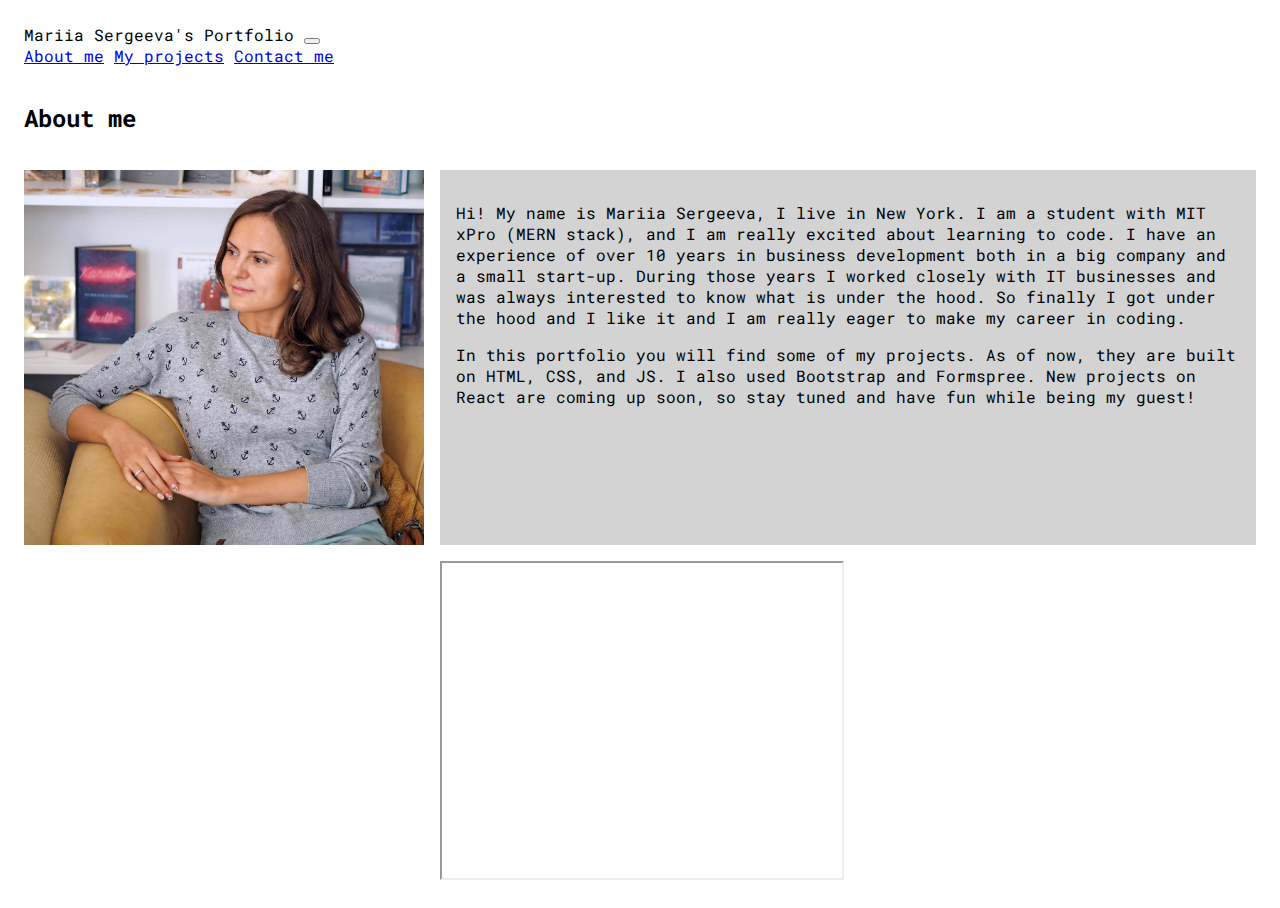
<file: index.html>
<!DOCTYPE html>
<html lang="en">
<head>
    <meta charset="UTF-8">
    <meta http-equiv="X-UA-Compatible" content="IE=edge">
    <meta name="viewport" content="width=device-width, initial-scale=1.0">
    
    <!--Bootstrap CSS-->
    <link href="https://cdn.jsdelivr.net/npm/bootstrap@5.1.3/dist/css/bootstrap.min.css" rel="stylesheet" integrity="sha384-1BmE4kWBq78iYhFldvKuhfTAU6auU8tT94WrHftjDbrCEXSU1oBoqyl2QvZ6jIW3" crossorigin="anonymous">

    <link rel="stylesheet" type="text/css" href="./styles.css">

    <!--Roboto Mono 300 Google font-->
    <link rel="preconnect" href="https://fonts.googleapis.com"> 
    <link rel="preconnect" href="https://fonts.gstatic.com" crossorigin> 
    <link href="https://fonts.googleapis.com/css2?family=Roboto+Mono:wght@300&display=swap" rel="stylesheet">

    <title>Mariia's Portfolio</title>
</head>
<body>
  <div class="wrapper-index">
    <!--Navbar-->
    <nav class="navbar navbar-index sticky-top navbar-expand-lg navbar-light bg-light">
        <div class="container-fluid">
          <a class="navbar-brand">Mariia Sergeeva's Portfolio</a>
          <button class="navbar-toggler" type="button" data-bs-toggle="collapse" data-bs-target="#navbarNavAltMarkup" aria-controls="navbarNavAltMarkup" aria-expanded="false" aria-label="Toggle navigation">
            <span class="navbar-toggler-icon"></span>
          </button>
          <div class="collapse navbar-collapse" id="navbarNavAltMarkup">
            <div class="navbar-nav">
              <a class="nav-link active" aria-current="page" href="./index.html">About me</a>
              <a class="nav-link" href="./projects.html">My projects</a>
              <a class="nav-link" href="./contacts.html">Contact me</a>
            </div>
          </div>
        </div>
    </nav>

    <!--About-->
    <h2 id="header-index">About me</h2>
    <img src="./images/bioPic.jpg" alt="Bio Pic" width=100% id="biopic">
    <div id="about">
      <p>Hi! My name is Mariia Sergeeva, I live in New York. I am a student with MIT xPro (MERN stack), and I am really excited about learning to code. I have an experience of over 10 years in business development both in a big company and a small start-up.  During those years I worked closely with IT businesses and was always interested to know what is under the hood. So finally I got under the hood and I like it and I am really eager to make my career in coding.</p>
      <p>In this portfolio you will find some of my projects. As of now, they are built on HTML, CSS, and JS. I also used Bootstrap and Formspree. New projects on React are coming up soon, so stay tuned and have fun while being my guest!</p>
    </div>
    <div id="iframe">
      <iframe width=100% height="315" src="https://www.youtube.com/embed/-kBl8L1RZD8" allow="fullscreen">
      </iframe> 
    </div>   
  </div>

  <!--Bootstrap JS-->
  <script src="https://cdn.jsdelivr.net/npm/bootstrap@5.1.3/dist/js/bootstrap.bundle.min.js" integrity="sha384-ka7Sk0Gln4gmtz2MlQnikT1wXgYsOg+OMhuP+IlRH9sENBO0LRn5q+8nbTov4+1p" crossorigin="anonymous"></script>
</body>
</html>
</file>
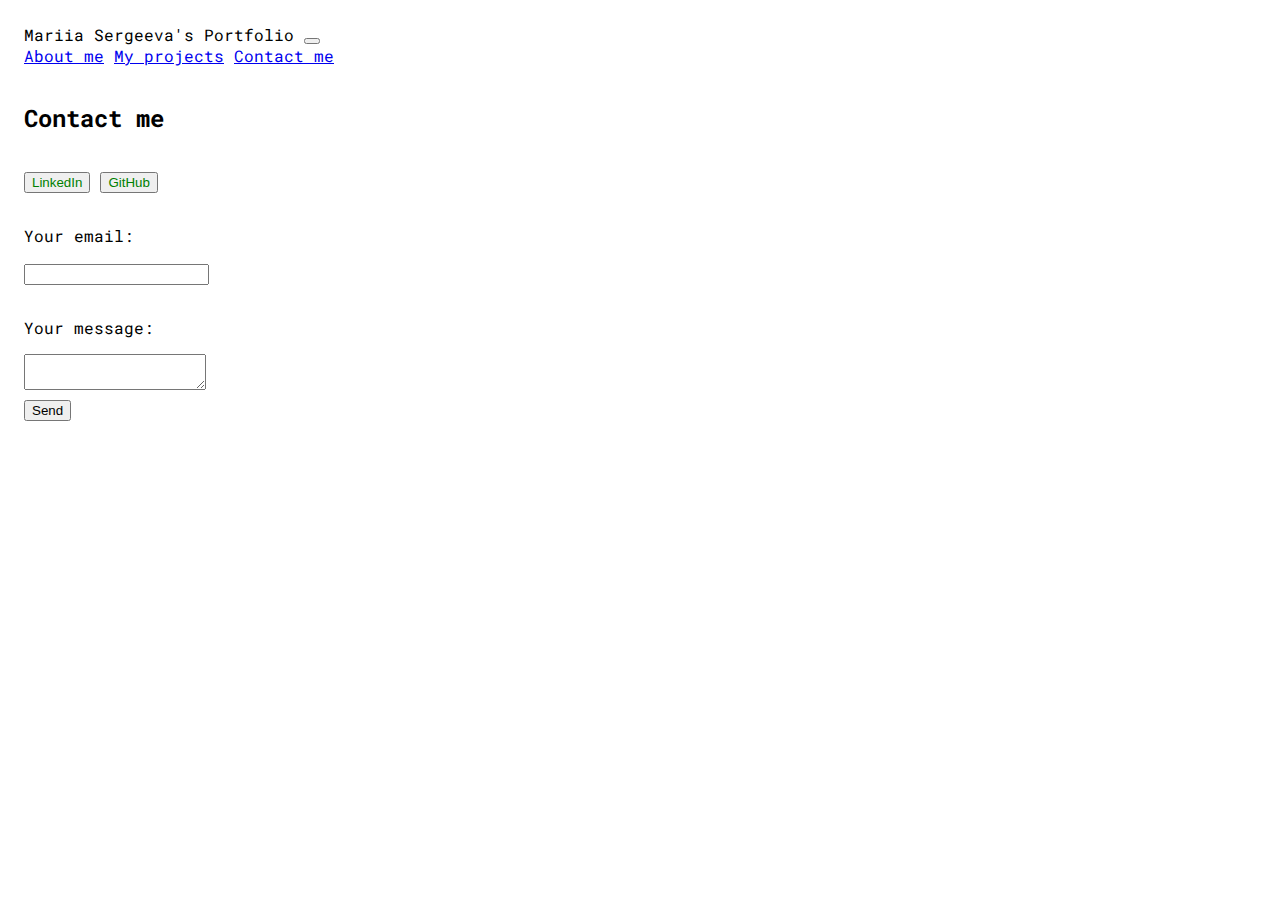
<file: contacts.html>
<!DOCTYPE html>
<html lang="en">
<head>
    <meta charset="UTF-8">
    <meta http-equiv="X-UA-Compatible" content="IE=edge">
    <meta name="viewport" content="width=device-width, initial-scale=1.0">
    
    <!--Bootstrap CSS-->
    <link href="https://cdn.jsdelivr.net/npm/bootstrap@5.1.3/dist/css/bootstrap.min.css" rel="stylesheet" integrity="sha384-1BmE4kWBq78iYhFldvKuhfTAU6auU8tT94WrHftjDbrCEXSU1oBoqyl2QvZ6jIW3" crossorigin="anonymous">

    <link rel="stylesheet" type="text/css" href="./styles.css">

    <!--Roboto Mono 300 Google font-->
    <link rel="preconnect" href="https://fonts.googleapis.com"> 
    <link rel="preconnect" href="https://fonts.gstatic.com" crossorigin> 
    <link href="https://fonts.googleapis.com/css2?family=Roboto+Mono:wght@300&display=swap" rel="stylesheet">

    <title>Mariia's Portfolio</title>
</head>
<body>
  <div class="wrapper-contacts">
    <!--Navbar-->
    <nav class="navbar navbar-contacts sticky-top navbar-expand-lg navbar-light bg-light">
        <div class="container-fluid">
          <a class="navbar-brand">Mariia Sergeeva's Portfolio</a>
          <button class="navbar-toggler" type="button" data-bs-toggle="collapse" data-bs-target="#navbarNavAltMarkup" aria-controls="navbarNavAltMarkup" aria-expanded="false" aria-label="Toggle navigation">
            <span class="navbar-toggler-icon"></span>
          </button>
          <div class="collapse navbar-collapse" id="navbarNavAltMarkup">
            <div class="navbar-nav">
              <a class="nav-link active" aria-current="page" href="./index.html">About me</a>
              <a class="nav-link" href="./projects.html">My projects</a>
              <a class="nav-link" href="./contacts.html">Contact me</a>
            </div>
          </div>
        </div>
    </nav>

    <!--Contacts-->
    <h2 id="header-contacts">Contact me</h2>

    <div id="contacts">
      
      <!--Social networks buttons-->
      <button type="button" class="btn btn-outline-success"><a href="https://www.linkedin.com/in/muksiscat/" class="contacts-link">LinkedIn</a></button>
      <button type="button" class="btn btn-outline-success"><a href="https://github.com/muksis" class="contacts-link">GitHub</a></button>
      
      <!--Contact form-->
      <form action="https://formspree.io/f/xpzkvnny"
      method="POST" id="form">
        <p class="label-text">Your email:</p>
        <label><input type="email" name="_replyto" required>
        </label>
        <p class="label-text">Your message:</p>
        <label><textarea name="message" required></textarea>
        </label>
        <br>
        <button type="submit" id="button-submit">Send</button>
      </form>
    </div>
  </div>

  <!--Bootstrap JS-->
  <script src="https://cdn.jsdelivr.net/npm/bootstrap@5.1.3/dist/js/bootstrap.bundle.min.js" integrity="sha384-ka7Sk0Gln4gmtz2MlQnikT1wXgYsOg+OMhuP+IlRH9sENBO0LRn5q+8nbTov4+1p" crossorigin="anonymous"></script>
</body>
</html>
</file>
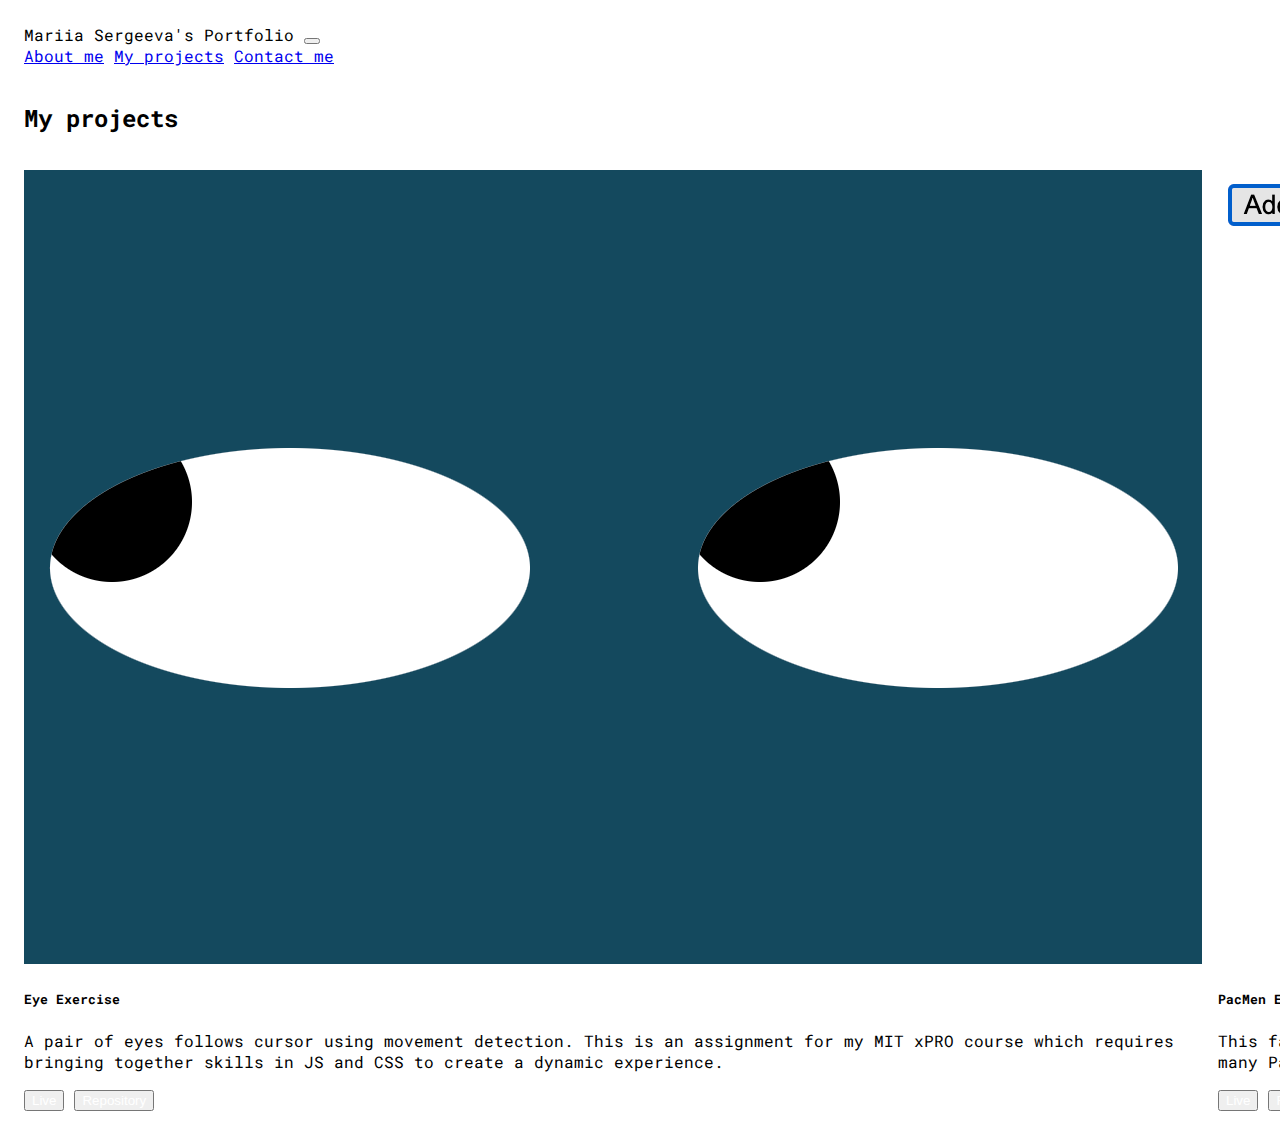
<file: projects.html>
<!DOCTYPE html>
<html lang="en">
<head>
    <meta charset="UTF-8">
    <meta http-equiv="X-UA-Compatible" content="IE=edge">
    <meta name="viewport" content="width=device-width, initial-scale=1.0">
    
    <!--Bootstrap CSS-->
    <link href="https://cdn.jsdelivr.net/npm/bootstrap@5.1.3/dist/css/bootstrap.min.css" rel="stylesheet" integrity="sha384-1BmE4kWBq78iYhFldvKuhfTAU6auU8tT94WrHftjDbrCEXSU1oBoqyl2QvZ6jIW3" crossorigin="anonymous">

    <link rel="stylesheet" type="text/css" href="./styles.css">

    <!--Roboto Mono 300 Google font-->
    <link rel="preconnect" href="https://fonts.googleapis.com"> 
    <link rel="preconnect" href="https://fonts.gstatic.com" crossorigin> 
    <link href="https://fonts.googleapis.com/css2?family=Roboto+Mono:wght@300&display=swap" rel="stylesheet">

    <title>Mariia's Portfolio</title>
</head>
<body>
  <div class="wrapper-projects">
    <!--Navbar-->
    <nav class="navbar navbar-projects sticky-top navbar-expand-lg navbar-light bg-light">
        <div class="container-fluid">
          <a class="navbar-brand">Mariia Sergeeva's Portfolio</a>
          <button class="navbar-toggler" type="button" data-bs-toggle="collapse" data-bs-target="#navbarNavAltMarkup" aria-controls="navbarNavAltMarkup" aria-expanded="false" aria-label="Toggle navigation">
            <span class="navbar-toggler-icon"></span>
          </button>
          <div class="collapse navbar-collapse" id="navbarNavAltMarkup">
            <div class="navbar-nav">
              <a class="nav-link active" aria-current="page" href="./index.html">About me</a>
              <a class="nav-link" href="./projects.html">My projects</a>
              <a class="nav-link" href="./contacts.html">Contact me</a>
            </div>
          </div>
        </div>
    </nav>

    <!--Projects-->
    <h2 id="header-projects">My projects</h2>

    <!--Eyes Card-->
    <div class="card card1">
      <img src="./images/eyes.png" class="card-img-top" alt="An image of eyes">
      <div class="card-body">
        <h5 class="card-title">Eye Exercise</h5>
        <p class="card-text">A pair of eyes follows cursor using movement detection. This is an assignment for my MIT xPRO course which requires bringing together skills in JS and CSS to create a dynamic experience.</p>        </div>
      <div class="card-body">
        <button type="button" class="btn btn-success"><a href="https://muksis.github.io/eye-exercise/" class="card-link">Live</a></button>
        <button type="button" class="btn btn-secondary"><a href="https://github.com/muksis/eye-exercise/" class="card-link">Repository</a></button>
      </div>
    </div>

    <!--PackMen card-->
    <div class="card card2">
      <img src="./images/packmen.png" class="card-img-top" alt="An image of PacMen">
      <div class="card-body">
        <h5 class="card-title">PacMen Exercise</h5>
        <p class="card-text">This factory for making PacMen is an MIT xPRO course assignment. By clicking the 'Add PackMan' button you can add as many PackMen as you want and make them move with the 'Start Game' button.</p>
      </div>
      <div class="card-body">
        <button type="button" class="btn btn-success"><a href="https://muksis.github.io/packmen-exercise/" class="card-link">Live</a></button>
        <button type="button" class="btn btn-secondary"><a href="https://github.com/muksis/packmen-exercise" class="card-link">Repository</a></button>
      </div>
    </div>

    <!--Tracker card-->
    <div class="card card3">
      <img src="./images/tracker.png" class="card-img-top" alt="An image of a bus on the map of Boston">
      <div class="card-body">
        <h5 class="card-title">Real Time Bus Tracker</h5>
        <p class="card-text">This is an assignment for my MIT xPRO course which shows a map containing real time location information for bus route #1 in Cambridge, MA accessed via the Bus Time API gateway of MBTA.</p>
      </div>
      <div class="card-body">
        <button type="button" class="btn btn-success"><a href="https://muksis.github.io/real-time-bus-tracker/" class="card-link">Live</a></button>
        <button type="button" class="btn btn-secondary"><a href="https://github.com/muksis/real-time-bus-tracker" class="card-link">Repository</a></button>
      </div>
    </div>

  </div>

  <!--Bootstrap JS-->
  <script src="https://cdn.jsdelivr.net/npm/bootstrap@5.1.3/dist/js/bootstrap.bundle.min.js" integrity="sha384-ka7Sk0Gln4gmtz2MlQnikT1wXgYsOg+OMhuP+IlRH9sENBO0LRn5q+8nbTov4+1p" crossorigin="anonymous"></script>
</body>
</html>
</file>
<file: styles.css>
body {
    padding: 1em;
    font-family: 'Roboto Mono', monospace;
}

.wrapper-index {
    display: grid;
    grid-template-columns: repeat(3, 1fr);
    grid-gap: 1em;
    grid-template-areas:
    'navbar-index navbar-index navbar-index'
    'header-index header-index header-index'
    'biopic about about'
    '... iframe ...';
}

@media only screen and (max-width: 550px) {
    .wrapper-index{
        grid-template-columns: 1fr;
        grid-template-areas:
        'navbar-index'
        'header-index'
        'biopic'
        'about'
        'iframe';
    }
    
    .navbar-brand {
        margin-right: 0;
    }
}

.wrapper-projects {
    display: grid;
    grid-template-columns: repeat(3, 1fr);
    grid-gap: 1em;
    grid-template-areas:
    'navbar-projects navbar-projects navbar-projects'
    'header-projects header-projects header-projects'
    'card1 card2 card3';
}

@media only screen and (max-width: 550px) {
    .wrapper-projects{
        grid-template-columns: 1fr;
        grid-template-areas:
        'navbar-projects'
        'header-projects'
        'card1'
        'card2'
        'card3';
    }
    
    .navbar-brand {
        margin-right: 0;
    }
}

.wrapper-contacts {
    display: grid;
    grid-template-columns: repeat(3, 1fr);
    grid-gap: 1em;
    grid-template-areas:
    'navbar-contacts navbar-contacts navbar-contacts'
    'header-contacts header-contacts header-contacts'
    'contacts ... ...';
}

@media only screen and (max-width: 550px) {
    .wrapper-contacts{
        grid-template-columns: 1fr;
        grid-template-areas:
        'navbar-contacts'
        'header-contacts'
        'contacts';
    }
    
    .navbar-brand {
        margin-right: 0;
    }
}

.navbar-index {
    grid-area: navbar-index;
}

.navbar-projects {
    grid-area: navbar-projects;
}

.navbar-contacts {
    grid-area: navbar-contacts;
}

#header-index {
    grid-area: header-index;
}

#header-projects {
    grid-area: header-projects;
}

#header-contacts {
    grid-area: header-contacts;
}

#biopic {
    grid-area: biopic;
}

#about {
    background: lightgray;
    padding: 1em;
    grid-area: about;
}

#iframe {
    grid-area: iframe;
}

.card1 {
    grid-area: card1;
}

.card2 {
    grid-area: card2;
}

.card3 {
    grid-area: card3;
}

.card-link {
    color: white;
    text-decoration: none;
}

.card-link:hover {
    color: black;
}

#contacts {
    grid-area: contacts;
}

.contacts-link {
    color: green;
    text-decoration: none;
}

.contacts-link:hover {
    color: black;
}

.label-text {
    padding-top: 1em;
    padding-bottom: 0em;
}

#button-submit {
    margin-top: 0.5em;
}
</file>
